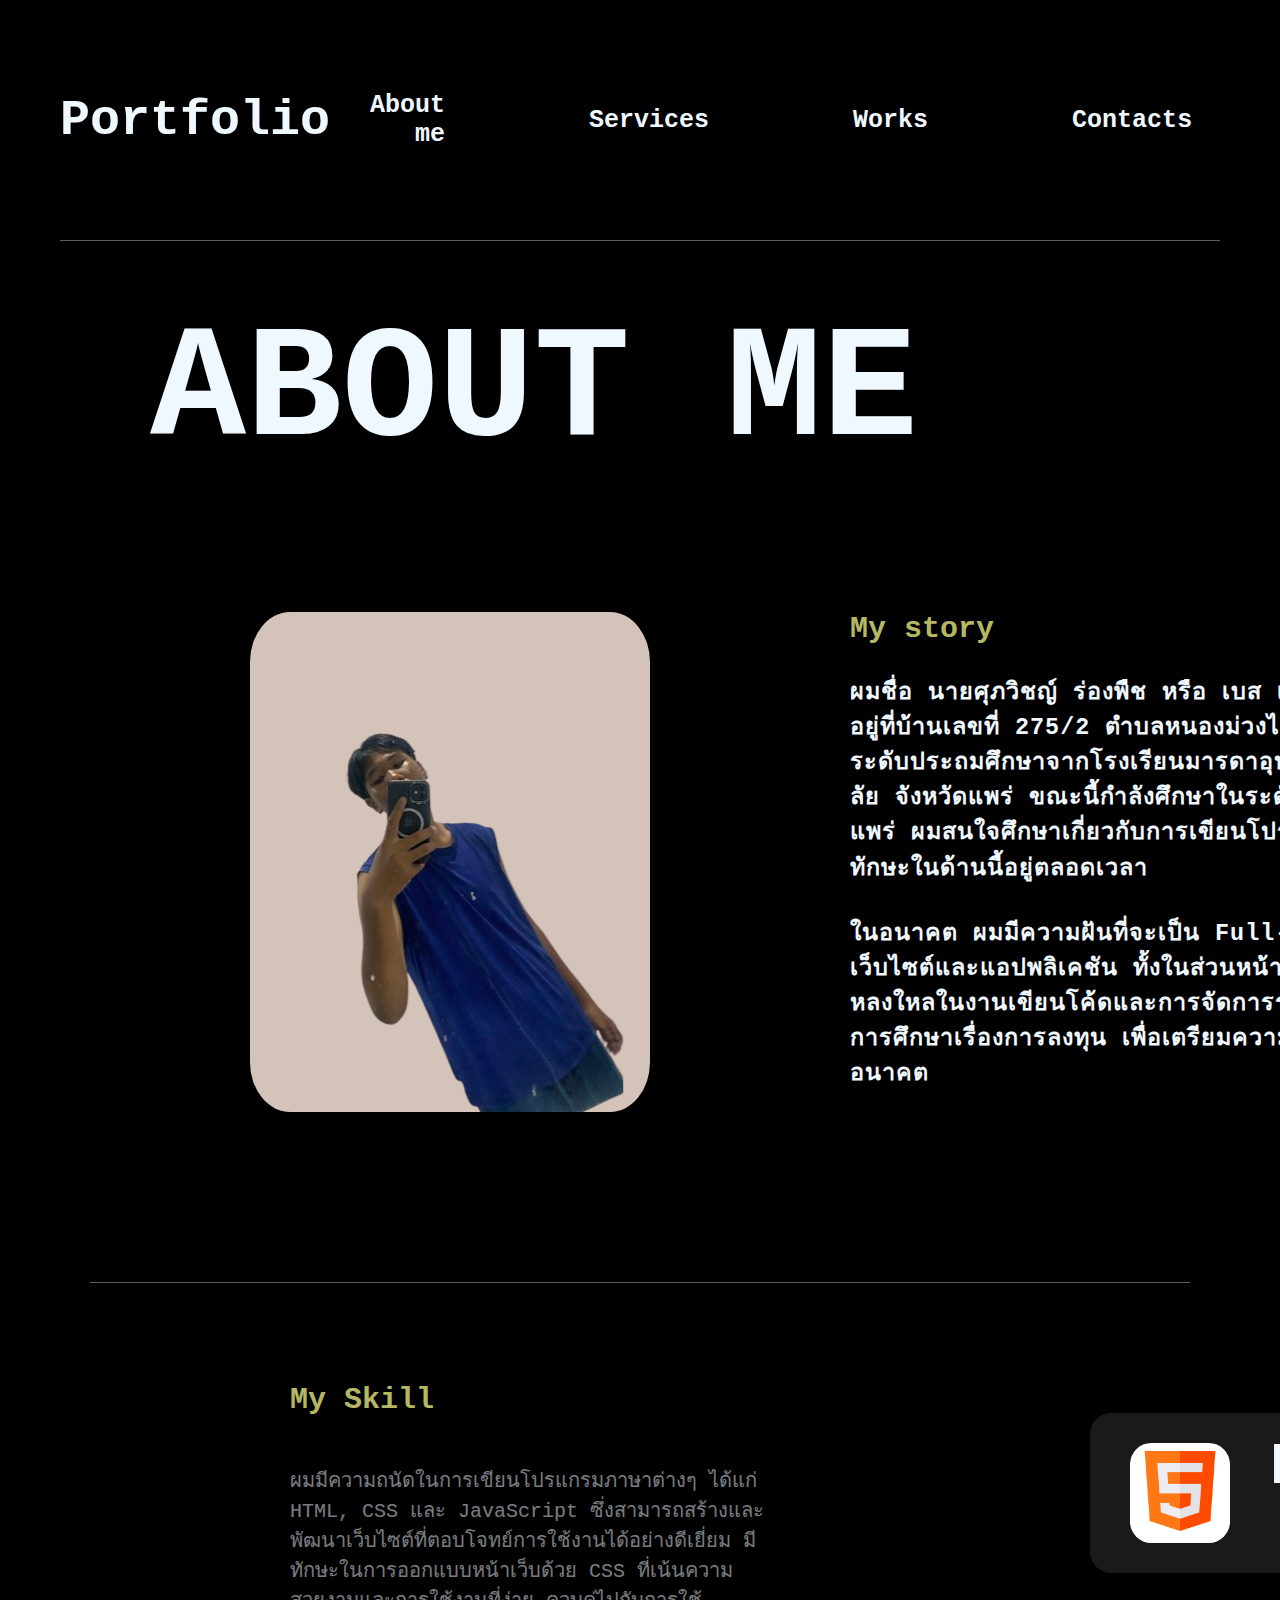
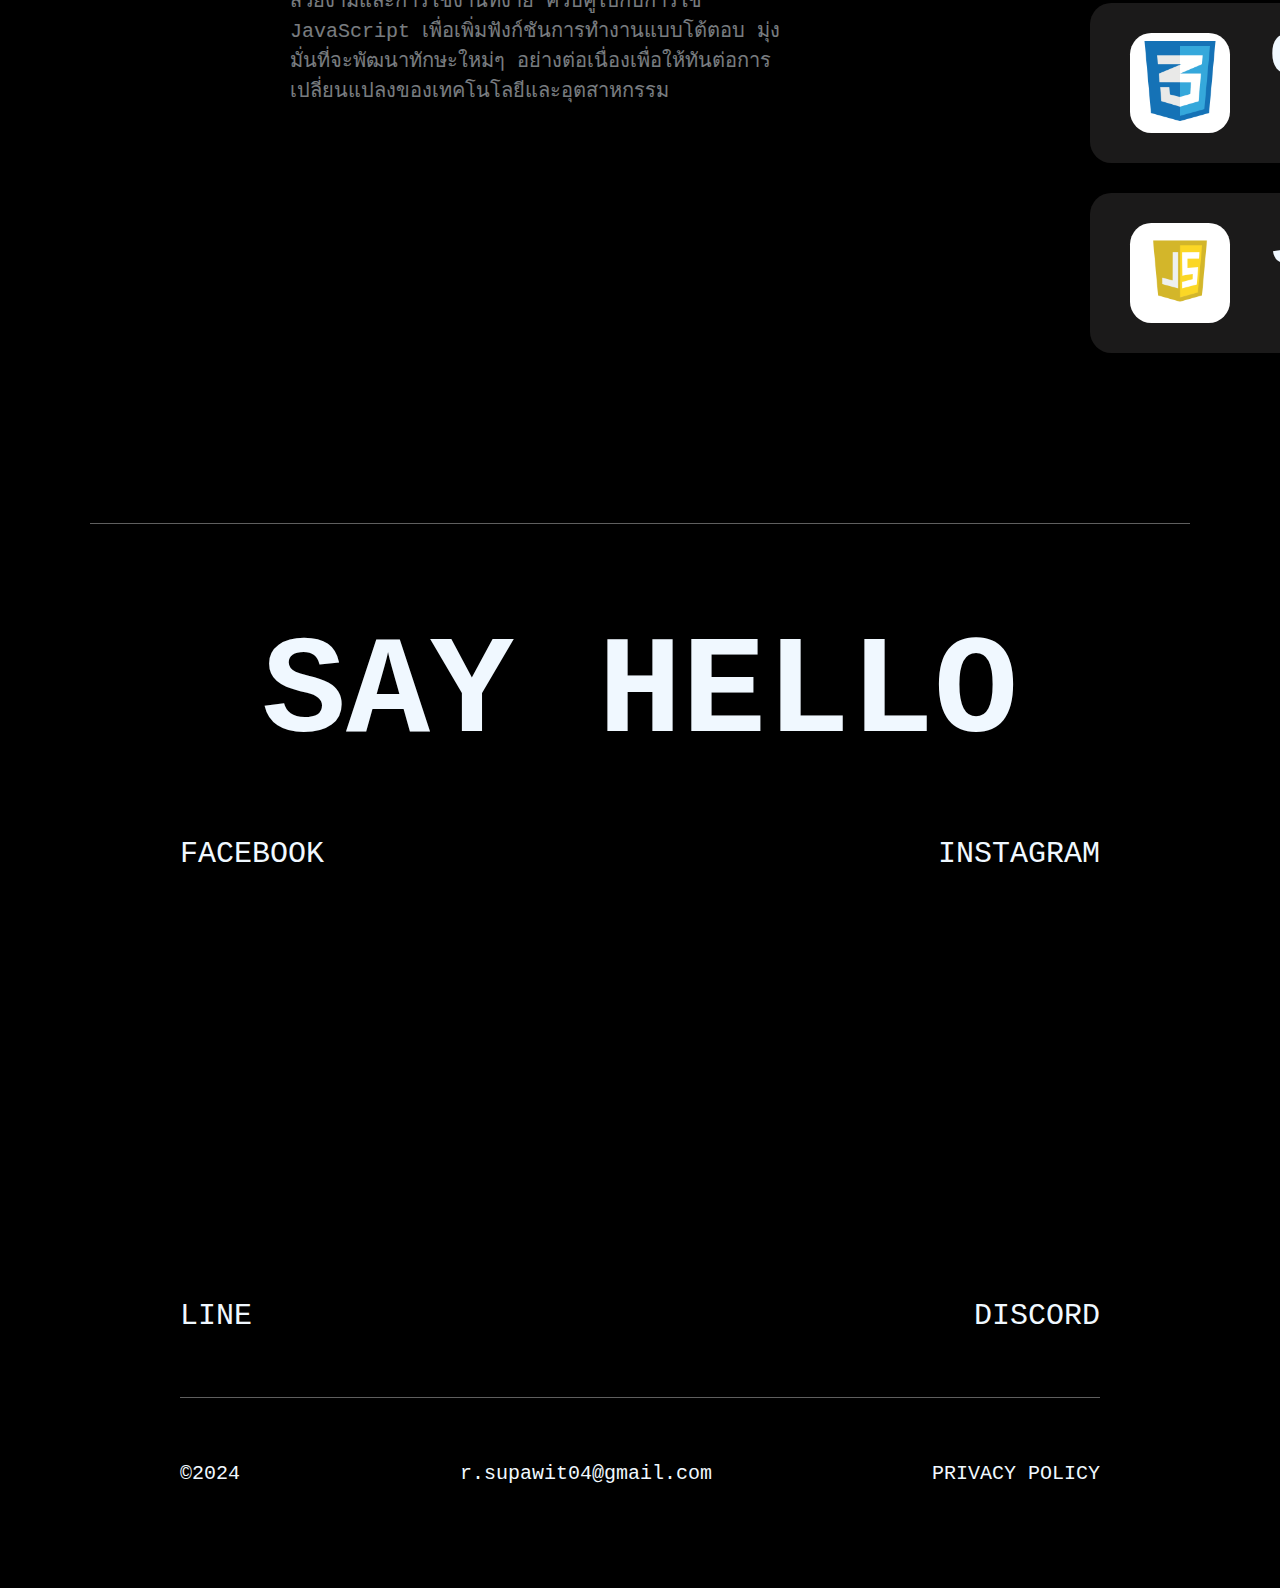
<file: index.html>
<!DOCTYPE html>
<html lang="en">
  <head>
    <meta charset="UTF-8" />
    <meta name="viewport" content="width=device-width, initial-scale=1.0" />
    <title>Portfolio Website</title>
    <link rel="stylesheet" href="style.css" />
    <link rel="icon" href="img/portfolio.png" />
    <link rel="stylesheet" href="footer.css" />
    <link rel="stylesheet" href="header.css">
  </head>

  <body>
    <header>
      <div class="container">
        <div class="link-space">
          <div class="container-icon">Portfolio</div>
          <nav>
            <a href="index.html">About me</a>
            <a href="service.html#service">Services</a>
            <a href="work.html">Works</a>
            <a href="#Contacts">Contacts</a>
          </nav>
        </div>
        <div class="line"></div>
      </div>
    </header>
    <main class="index-p">
      <div class="box-title">
        <h1>ABOUT ME</h1>
      </div>
      <div class="box-content">
        <div class="box-img">
          <img src="img/me.png" />
        </div>

        <div class="title">
          <div class="topic">
            <p>My story</p>
          </div>
          <div class="Paragraph-1">
            <h3>
              ผมชื่อ นายศุภวิชญ์ ร่องพืช หรือ เบส เกิดเมื่อวันที่ 4 ตุลาคม พ.ศ.
              2550 ปัจจุบันอาศัยอยู่ที่บ้านเลขที่ 275/2 ตำบลหนองม่วงไข่
              อำเภอหนองม่วงไข่ จังหวัดแพร่
              ผมจบการศึกษาระดับประถมศึกษาจากโรงเรียนมารดาอุปถัมภ์
              และจบมัธยมศึกษาตอนต้นจากโรง เรียนพิริยาลัย จังหวัดแพร่
              ขณะนี้กำลังศึกษาในระดับประกาศนียบัตรวิชาชีพชั้นปีที่ 2
              ที่วิทยาลัยเทคนิคแพร่
              ผมสนใจศึกษาเกี่ยวกับการเขียนโปรแกรมและการลงทุนอย่างมาก
              โดยมุ่งเน้นพัฒนาทักษะในด้านนี้อยู่ตลอดเวลา
            </h3>
          </div>
          <div class="Paragraph-2">
            <h3>
              ในอนาคต ผมมีความฝันที่จะเป็น Full-Stack Developer
              ผู้เชี่ยวชาญในการพัฒนาเว็บไซต์และแอปพลิเคชัน ทั้งในส่วนหน้าบ้าน
              และหลังบ้าน
              แรงบันดาลใจมาจากความหลงใหลในงานเขียนโค้ดและการจัดการระบบ
              นอกจากการเรียนแล้ว ผมยังให้ความสำคัญกับ การศึกษาเรื่องการลงทุน
              เพื่อเตรียมความพร้อมสำหรับการสร้างความมั่นคงทางการเงินในอนาคต
            </h3>
          </div>
        </div>
      </div>
    </main >
    <main class="index-p">
      <div class="line"></div>
      <div class="box-content">
        <div class="topic">
          <p>My Skill</p>
          <div class="Paragraph-3">
            <p>
              ผมมีความถนัดในการเขียนโปรแกรมภาษาต่างๆ ได้แก่ HTML, CSS และ
              JavaScript
              ซึ่งสามารถสร้างและพัฒนาเว็บไซต์ที่ตอบโจทย์การใช้งานได้อย่างดีเยี่ยม
              มีทักษะในการออกแบบหน้าเว็บด้วย CSS
              ที่เน้นความสวยงามและการใช้งานที่ง่าย ควบคู่ไปกับการใช้ JavaScript
              เพื่อเพิ่มฟังก์ชันการทำงานแบบโต้ตอบ มุ่งมั่นที่จะพัฒนาทักษะใหม่ๆ
              อย่างต่อเนื่องเพื่อให้ทันต่อการเปลี่ยนแปลงของเทคโนโลยีและอุตสาหกรรม
            </p>
          </div>
        </div>
        <div class="skill-box">
          <div class="skill">
            <div class="crad">
              <div class="pic"><img src="img/html.png" /></div>
            </div>
            <div class="skill-title">
              <p>HTML</p>
              <p class="topic-skill">HyperText Markup Language</p>
            </div>
          </div>

          <div class="skill">
            <div class="crad">
              <div class="pic"><img src="img/css.png" /></div>
            </div>
            <div class="skill-title">
              <p>CSS</p>
              <p class="topic-skill">Cascading Style Sheets</p>
            </div>
          </div>
          <div class="skill">
            <div class="crad">
              <div class="pic"><img src="img/JS.png" /></div>
            </div>
            <div class="skill-title">
              <p>JS</p>
              <p class="topic-skill">JavaScript</p>
            </div>
          </div>
        </div>
      </div>
    </main>
    <footer id="Contacts">
      <div class="line"></div>
      <div class="box-footer">
        <div class="title-footer">
          <h1>SAY HELLO</h1>
        </div>
        <div class="box-contact">
          <a href="https://www.facebook.com/profile.php?id=100026222171602"
            >FACEBOOK</a
          >
          <a href="https://www.instagram.com/b4sxt._/">INSTAGRAM</a>
        </div>
        <div class="space"></div>
        <div class="box-contact">
          <a href="https://line.me/ti/p/OcMwfRhLpI">LINE</a>
          <a href="https://discord.gg/9vVRzQGz">DISCORD</a>
        </div>
        <div class="line-footer"></div>
        <div class="copy-right">
          <div class="copy">&copy;2024</div>
          <div class="copy">r.supawit04@gmail.com</div>
          <div class="copy">PRIVACY POLICY</div>
        </div>
      </div>
    </footer>
  </body>
</html>
</file>
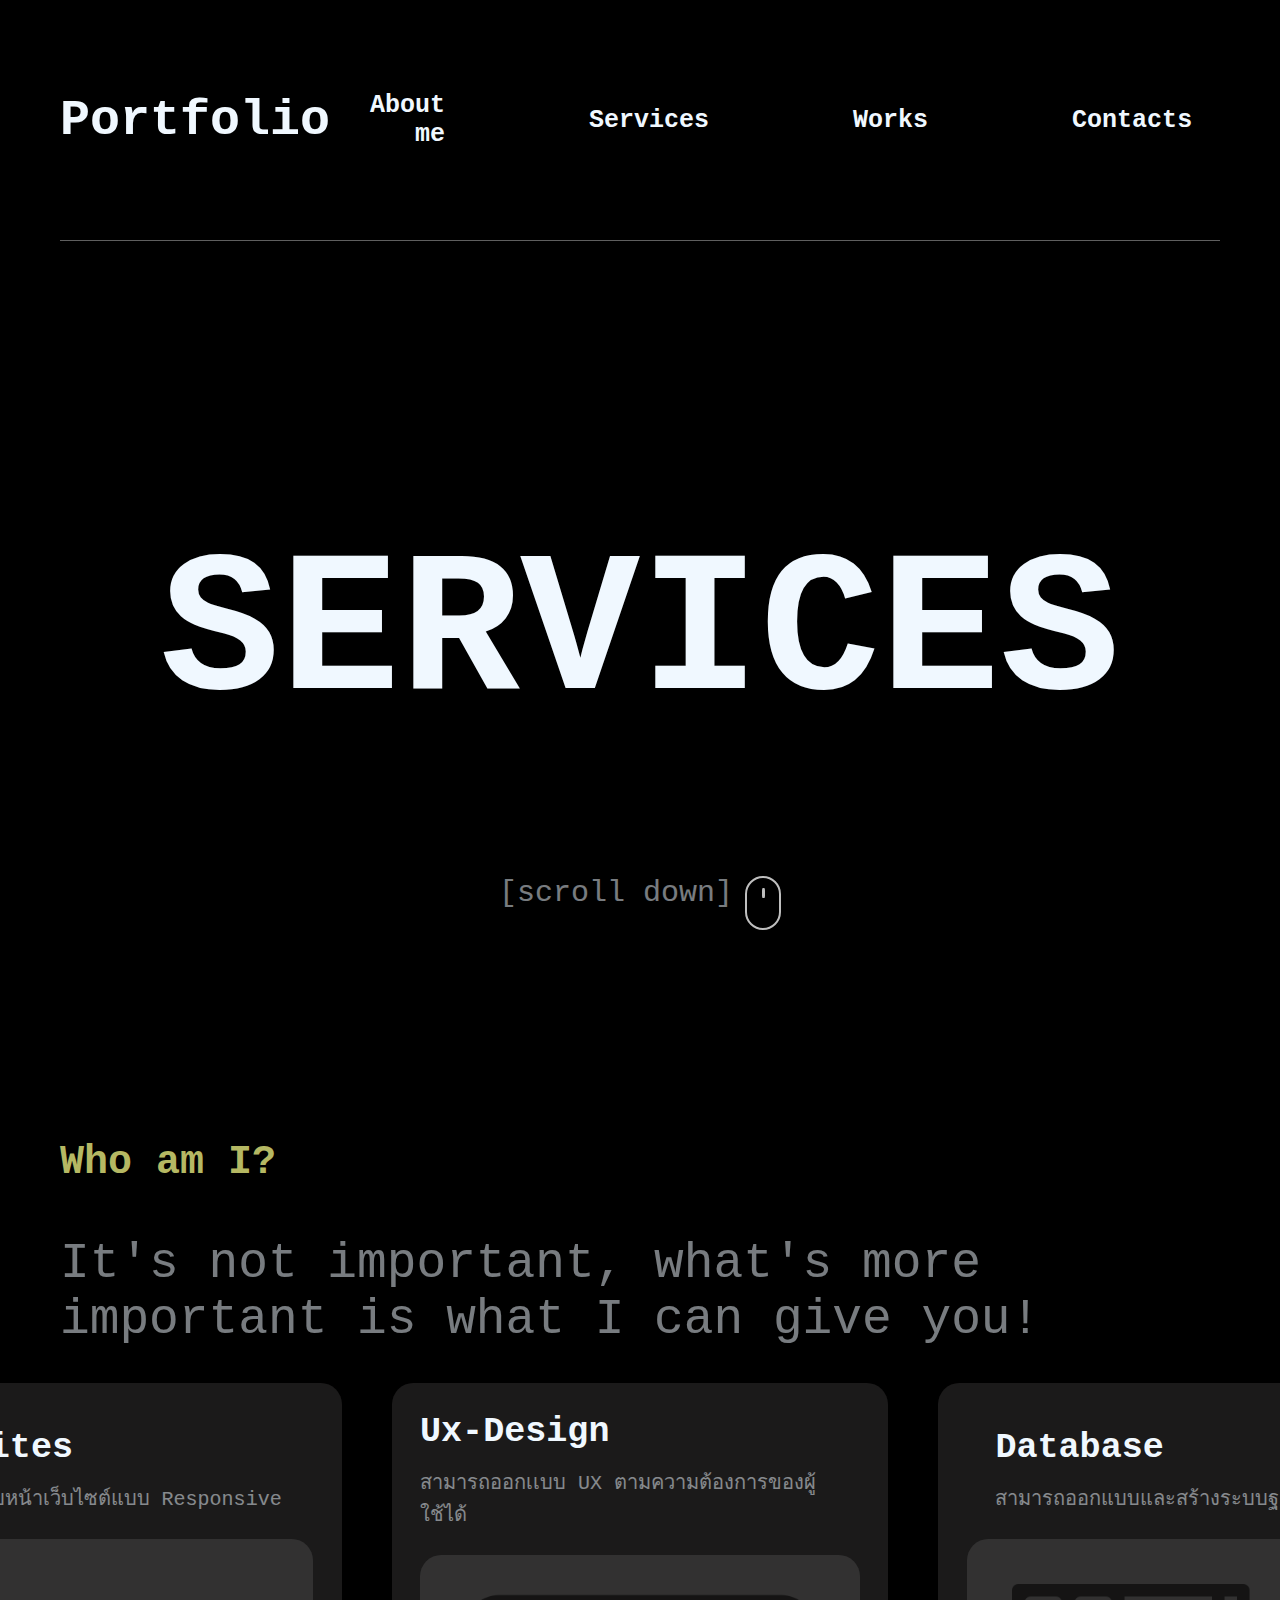
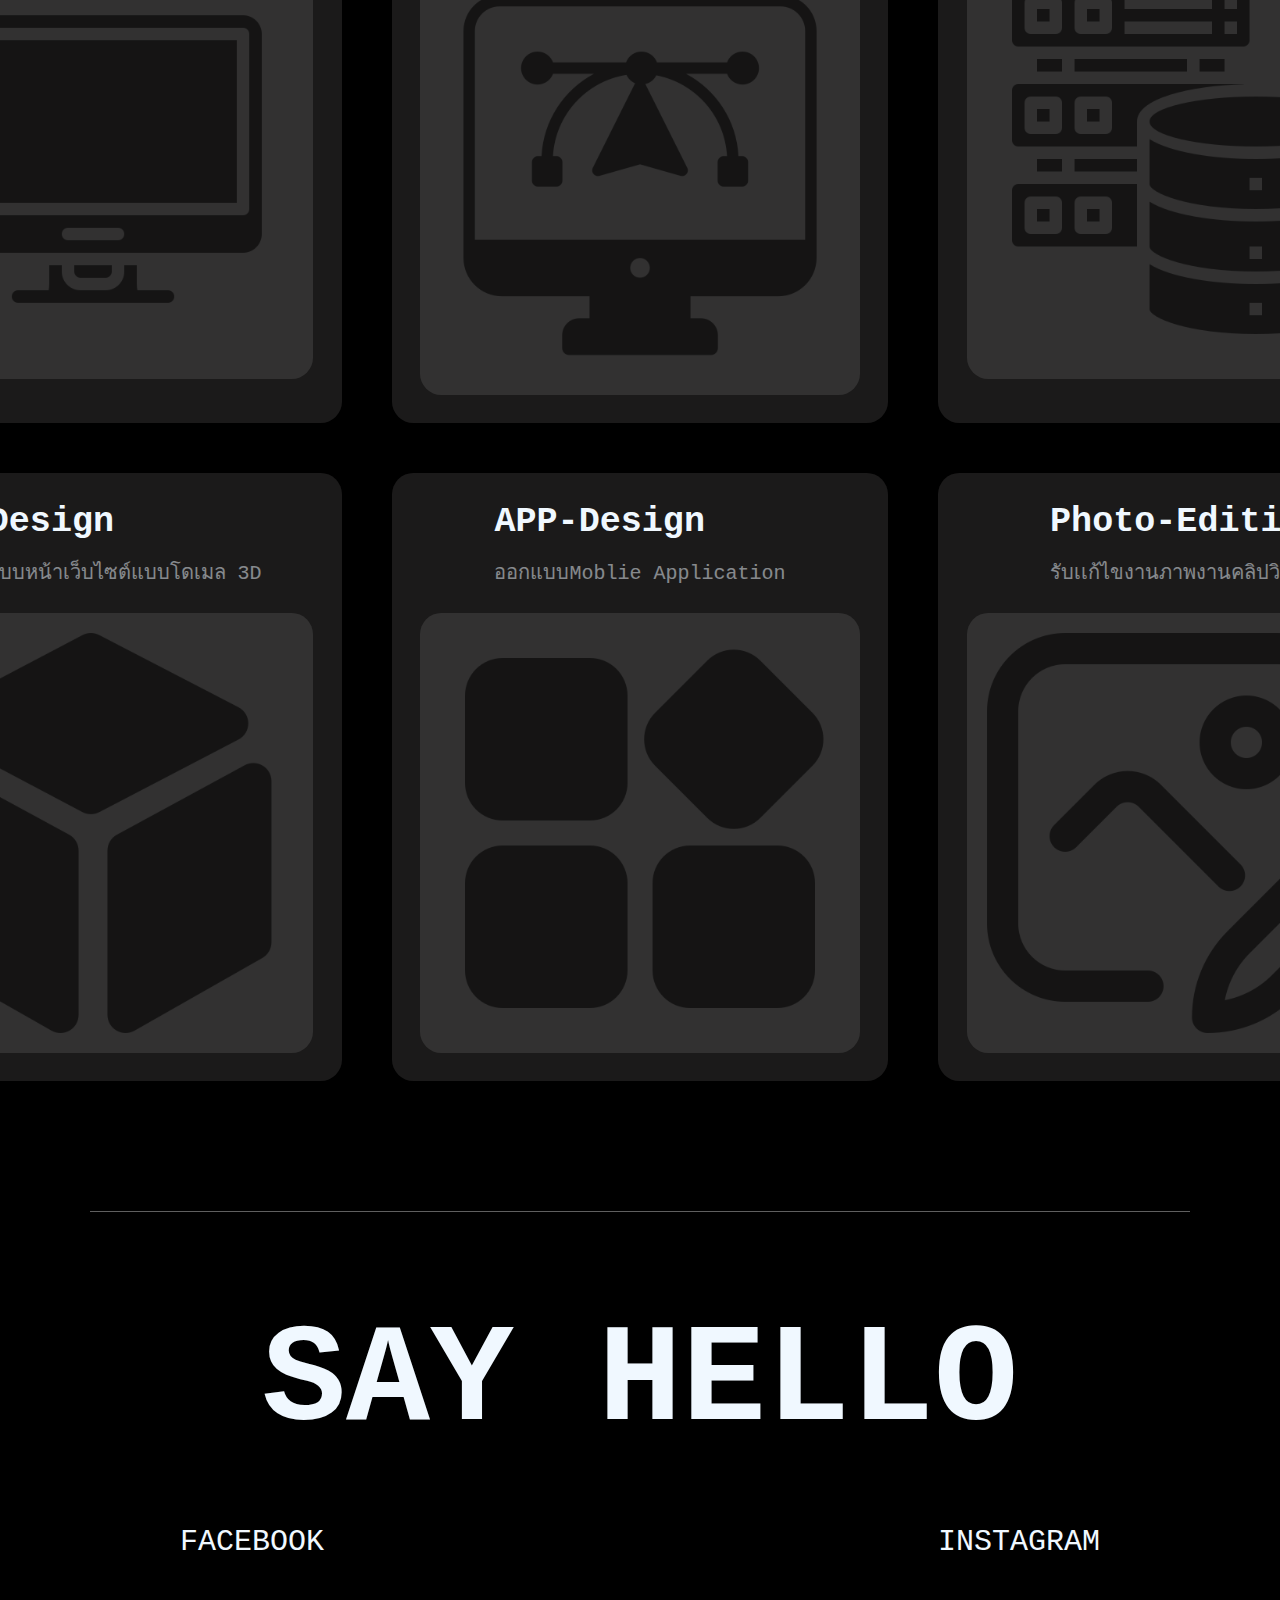
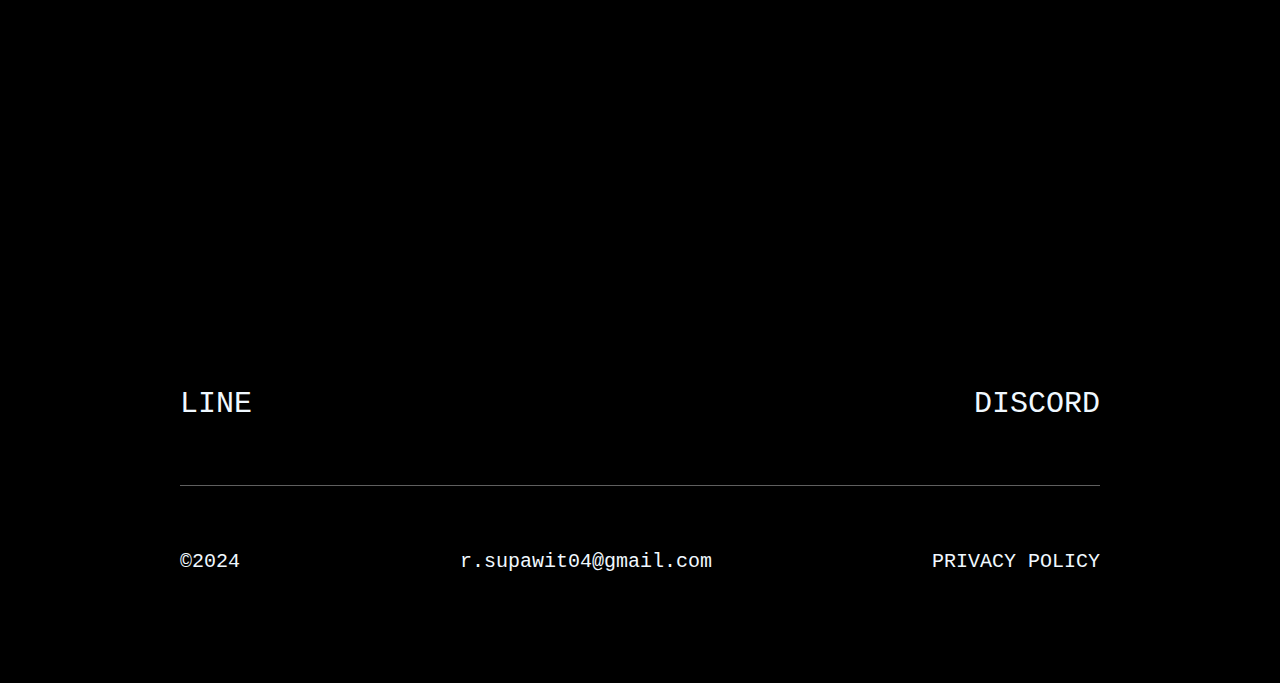
<file: service.html>
<!DOCTYPE html>
<html lang="en">
  <head>
    <meta charset="UTF-8" />
    <meta name="viewport" content="width=device-width, initial-scale=1.0" />
    <title>Services</title>
    <link rel="stylesheet" href="style.css" />
    <link rel="stylesheet" href="footer.css" />
    <link rel="icon" href="img/portfolio.png" />
    <link rel="stylesheet" href="header.css">
  </head>
  <body>
    <header>
      <div class="container">
        <div class="link-space">
          <div class="container-icon">Portfolio</div>
          <nav>
            <a href="index.html">About me</a>
            <a href="service.html#service">Services</a>
            <a href="work.html">Works</a>
            <a href="#Contacts">Contacts</a>
          </nav>
        </div>
        <div class="line"></div>
      </div>
    </header>

    <div class="work-container">
      <div class="title-portfolio">
        <div class="portfolio">
          <h1>SERVICES</h1>
        </div>

        <div class="box-scroll">
          <div class="t-scroll">[scroll down]</div>

          <div class="mouse-scroll">
            <div class="mousey">
              <div class="scroller"></div>
            </div>
          </div>
        </div>
      </div>
    </div>
    <main class="Services-container" id="service">
      <div class="card-service-title">
        <h1>Who am I?</h1>
        <div class="desc">
          It's not important, what's more important is what I can give you!
        </div>
      </div>
      <div class="service-detail-box">
        <div class="service-detail-card">
          <div class="ser-title">
            <h3>Websites</h3>
            <div class="ser-desc">รับออกเเบบหน้าเว็บไซต์แบบ Responsive</div>
          </div>
          <div class="ser-icon">
            <img src="img/desktop service icon.png" />
          </div>
        </div>

        <div class="service-detail-card">
          <div class="ser-title">
            <h3><Ux-Desings>Ux-Design</h3>
            <div class="ser-desc">สามารถออกเเบบ UX ตามความต้องการของผู้ใช้ได้</div>
          </div>
          <div class="ser-icon">
            <img src="img/ux-design.png" />
          </div>
        </div>

        <div class="service-detail-card">
          <div class="ser-title">
            <h3>Database</h3>
            <div class="ser-desc">สามารถออกแบบและสร้างระบบฐานข้อมูลได้ </div>
          </div>
          <div class="ser-icon">
            <img src="img/database-storage.png" />
          </div>
        </div>

        <div class="service-detail-card">
          <div class="ser-title">
            <h3>3D-Design</h3>
            <div class="ser-desc">รับออกเเบบหน้าเว็บไซต์แบบโดเมล 3D</div>
          </div>
          <div class="ser-icon">
            <img src="img/3d.png" />
          </div>
        </div>

        <div class="service-detail-card">
          <div class="ser-title">
            <h3>APP-Design</h3>
            <div class="ser-desc">ออกแบบMoblie Application </div>
          </div>
          <div class="ser-icon">
            <img src="img/app.png" />
          </div>
        </div>

        <div class="service-detail-card">
          <div class="ser-title">
            <h3>Photo-Editing</h3>
            <div class="ser-desc">รับเเก้ไขงานภาพงานคลิปวิดีโอ</div>
          </div>
          <div class="ser-icon">
            <img src="img/edit-image.png" />
          </div>
        </div>
      </div>
    </main>

    <footer id="Contacts">
      <div class="line"></div>
      <div class="box-footer">
        <div class="title-footer">
          <h1>SAY HELLO</h1>
        </div>
        <div class="box-contact">
          <a href="https://www.facebook.com/profile.php?id=100026222171602"
            >FACEBOOK</a
          >
          <a href="https://www.instagram.com/b4sxt._/">INSTAGRAM</a>
        </div>
        <div class="space"></div>
        <div class="box-contact">
          <a href="https://line.me/ti/p/OcMwfRhLpI">LINE</a>
          <a href="https://discord.gg/9vVRzQGz">DISCORD</a>
        </div>
        <div class="line-footer"></div>
        <div class="copy-right">
          <div class="copy">&copy;2024</div>
          <div class="copy">r.supawit04@gmail.com</div>
          <div class="copy">PRIVACY POLICY</div>
        </div>
      </div>
    </footer>
  </body>
</html>
</file>
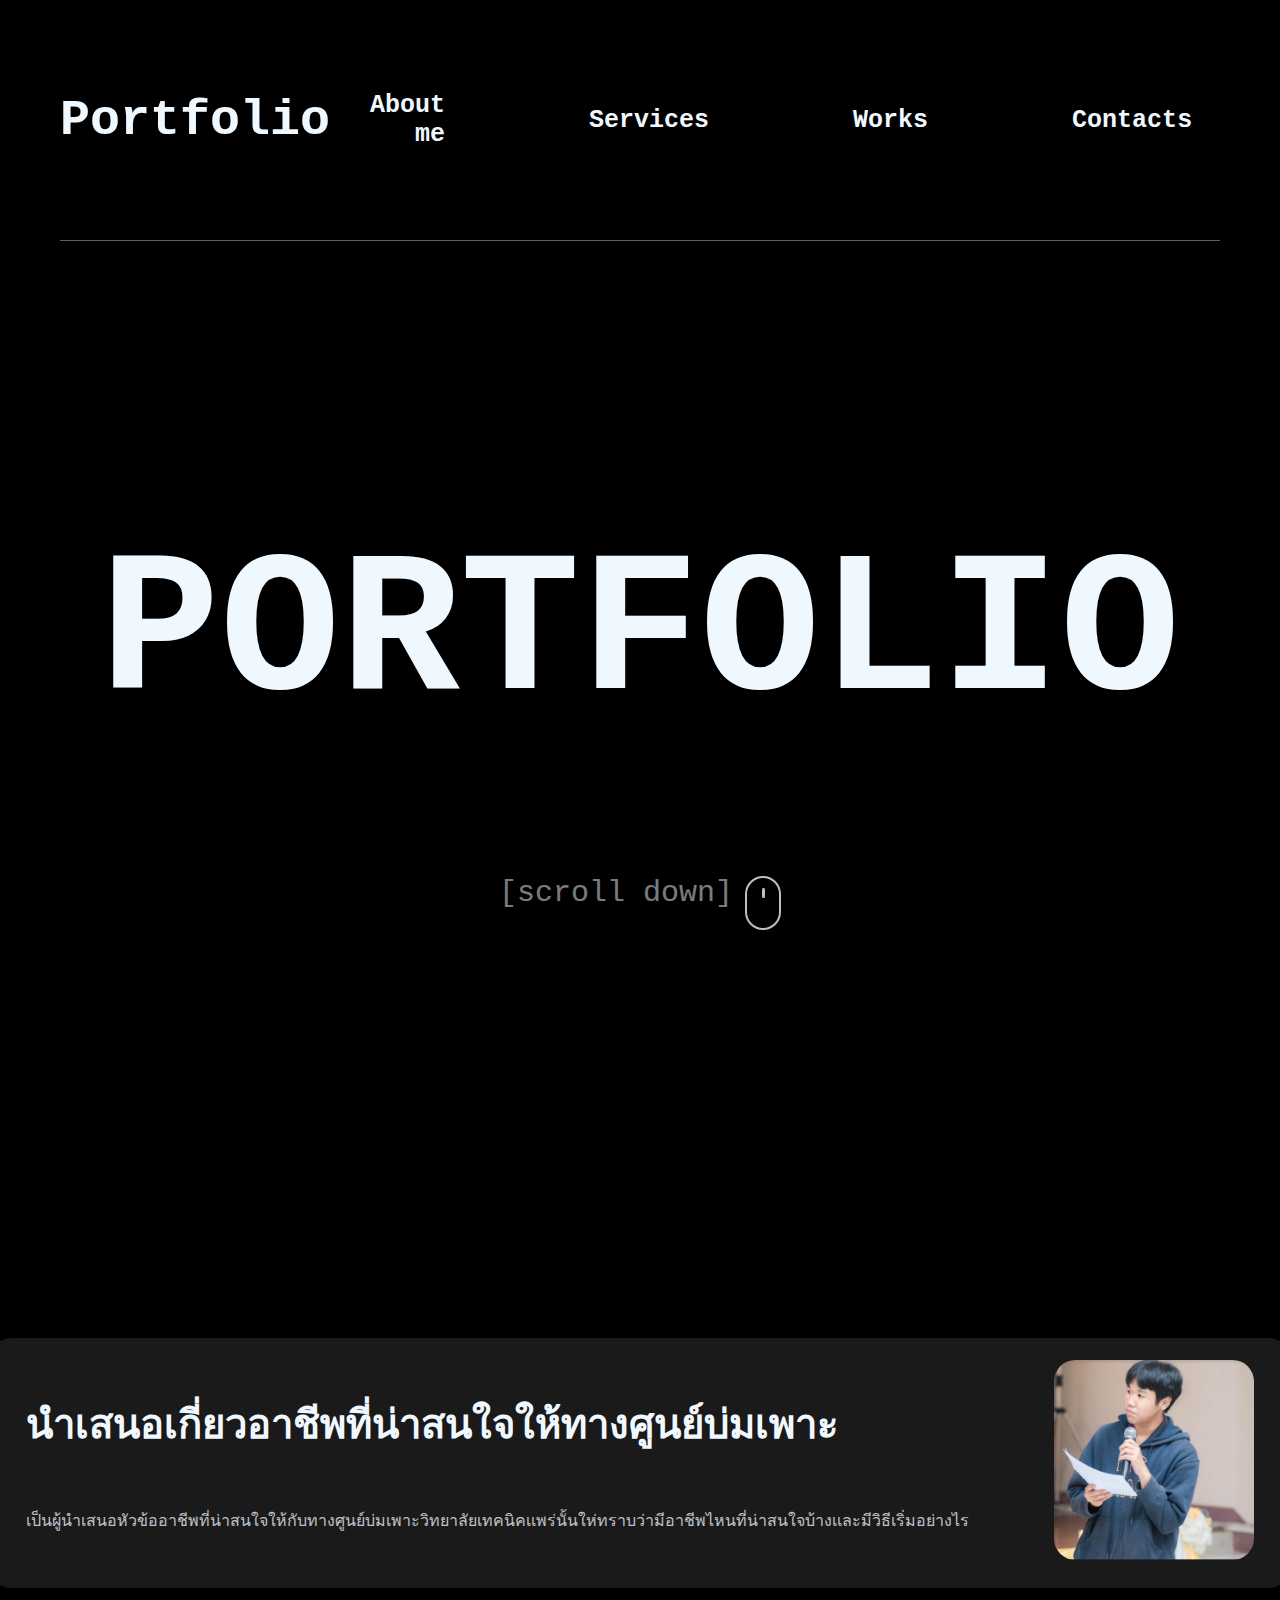
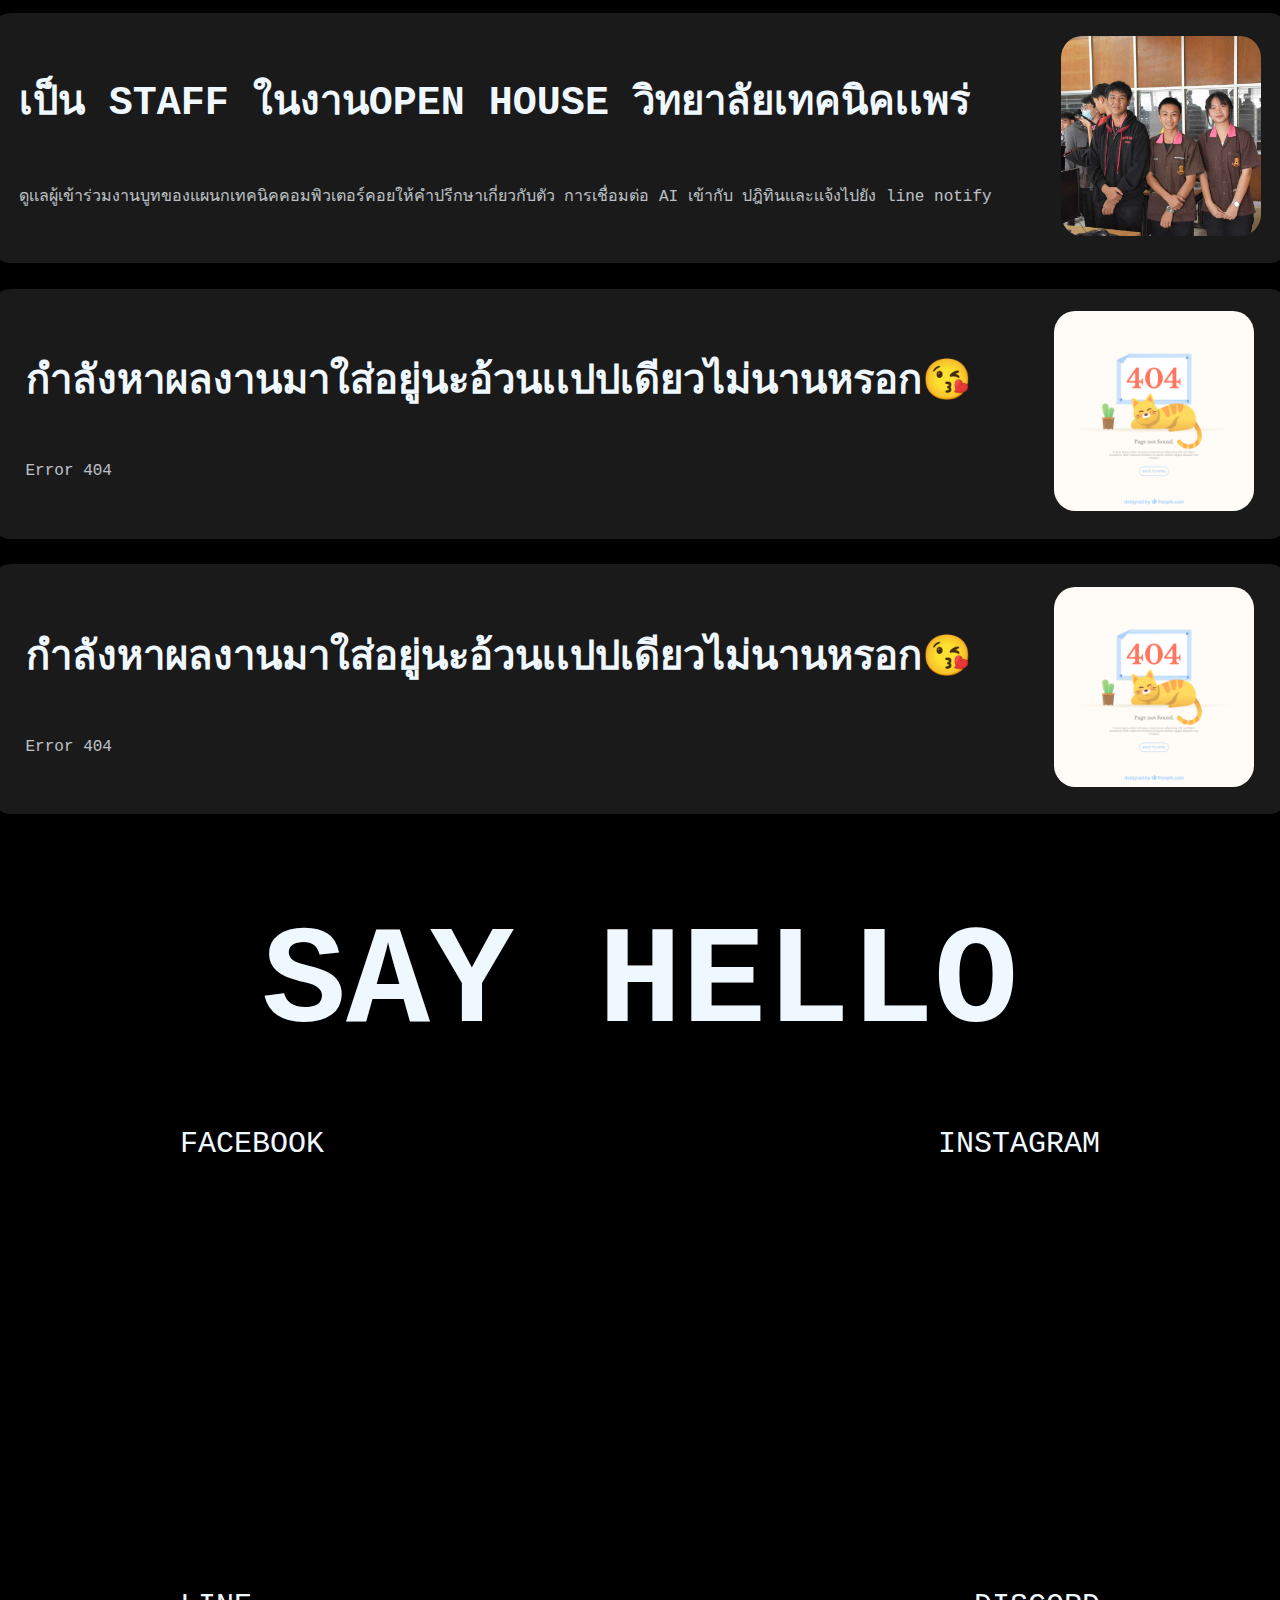
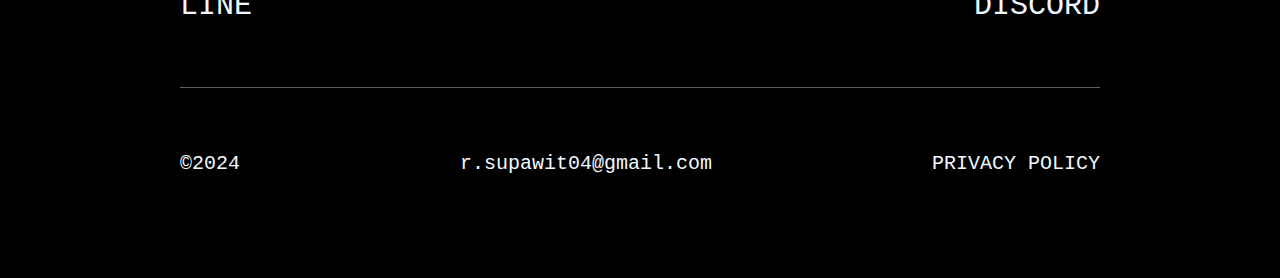
<file: work.html>
<!DOCTYPE html>
<html lang="en">
  <head>
    <meta charset="UTF-8" />
    <meta name="viewport" content="width=device-width, initial-scale=1.0" />
    <title>Works</title>
    <link rel="stylesheet" href="style.css" />
    <link rel="icon" href="img/portfolio.png" />
    <link rel="stylesheet" href="footer.css" />
    <link rel="stylesheet" href="header.css">
  </head>
  <body>
    <header>
      <div class="container">
        <div class="link-space">
          <div class="container-icon">Portfolio</div>
          <nav>
            <a href="index.html">About me</a>
            <a href="service.html#service">Services</a>
            <a href="work.html">Works</a>
            <a href="#Contacts">Contacts</a>
          </nav>
        </div>
        <div class="line"></div>
      </div>
    </header>
    <div class="work-container">

      <div class="title-portfolio">
        <div class="portfolio">
          <h1>PORTFOLIO</h1>
        </div>

        <div class="box-scroll">
          <div class="t-scroll">[scroll down]</div>

          <div class="mouse-scroll">
            <div class="mousey">
              <div class="scroller"></div>
            </div>
          </div>
          
      </div>
   
        
      </div>

        <div class="box-work">
          <div class="work-card">
            <div class="title-card">
              <div class="title-work"><h1>นำเสนอเกี่ยวอาชีพที่น่าสนใจให้ทางศูนย์บ่มเพาะ</h1></div>
              <div class="desc-work"><p>เป็นผู้นำเสนอหัวข้ออาชีพที่น่าสนใจให้กับทางศูนย์บ่มเพาะวิทยาลัยเทคนิคเเพร่นั้นให่ทราบว่ามีอาชีพไหนที่น่าสนใจบ้างเเละมีวิธีเริ่มอย่างไร</p></div>
            </div>
            <div class="pic-work">
              <img src="img/work1.PNG" ></div>
          </div>

          <div class="work-card">
            <div class="title-card">
              <div class="title-work"><h1>เป็น STAFF ในงานOPEN HOUSE วิทยาลัยเทคนิคเเพร่</h1></div>
              <div class="desc-work"><p>ดูเเลผู้เข้าร่วมงานบูทของแผนกเทคนิคคอมพิวเตอร์คอยให้คำปรีกษาเกี่ยวกับตัว การเชื่อมต่อ AI เข้ากับ ปฎิทินเเละเเจ้งไปยัง line notify</p></div>
            </div>
            <div class="pic-work">
              <img src="img/work_2.jpg" ></div>
          </div>

          <div class="work-card">
            <div class="title-card">
              <div class="title-work"><h1>กำลังหาผลงานมาใส่อยู่นะอ้วนเเปปเดียวไม่นานหรอก😘</h1></div>
              <div class="desc-work"><p>Error 404</p></div>
            </div>
            <div class="pic-work">
              <img src="img/404 error img.jpg" ></div>
          </div>

          <div class="work-card">
            <div class="title-card">
              <div class="title-work"><h1>กำลังหาผลงานมาใส่อยู่นะอ้วนเเปปเดียวไม่นานหรอก😘</h1></div>
              <div class="desc-work"><p>Error 404</p></div>
            </div>
            <div class="pic-work">
              <img src="img/404 error img.jpg" ></div>
          </div>
        </div>

     
    </div>

    
    <footer id="Contacts">
      <div class="box-footer">
        <div class="title-footer">
          <h1>SAY HELLO</h1>
        </div>
        <div class="box-contact">
          <a href="https://www.facebook.com/profile.php?id=100026222171602"
            >FACEBOOK</a
          >
          <a href="https://www.instagram.com/b4sxt._/">INSTAGRAM</a>
        </div>
        <div class="space"></div>
        <div class="box-contact">
          <a href="https://line.me/ti/p/OcMwfRhLpI">LINE</a>
          <a href="https://discord.gg/9vVRzQGz">DISCORD</a>
        </div>
        <div class="line-footer"></div>
        <div class="copy-right">
          <div class="copy">&copy;2024</div>
          <div class="copy">r.supawit04@gmail.com</div>
          <div class="copy">PRIVACY POLICY</div>
        </div>
      </div>
    </footer>
  </body>
</html>
</file>
<file: style.css>
* {
  margin: 0;
  padding: 0;
}

@import url("https://fonts.googleapis.com/css2?family=Inconsolata:wght@200..900&display=swap");

body {
  font-family: "Inconsolata", monospace;
  background-color: black;
}

.line {
  margin-top: 70px;
  background-color: #5f5f5f;
  justify-content: flex-start;
  width: 100%;
  height: 1px;
  display: flex;
}

.index-p {
  color: aliceblue;
  padding: 0 90px;

  .box-title {
    margin: 30px 60px;
    font-size: 80px;
  }

  .box-content {
    display: inline-flex;
    margin-left: 100px;
    max-width: 2000px;

    .box-img {
      width: 400px;
      height: 500px;
      position: relative;
      margin: 0 60px;
      background-color: #d3c3b9;
      border-radius: 10%;

      img {
        width: 350;
        left: 50%;
        bottom: 0;
        transform: translate(-60%, 0);
        position: absolute;
      }
    }

    .title {
      margin-left: 40px;
      width: 1100px;

      .Paragraph-1,
      .Paragraph-2 {
        padding-left: 100px;
        margin-top: 30px;
        font-size: 20px;
        letter-spacing: 1px;
        line-height: 1.5;
      }
    }
  }
}

.topic {
  padding-left: 100px;
  color: #b5b863;
  font-weight: bold;
  font-size: 30px;
}

.box-content {
  margin: 100px 0;

  .Paragraph-3 {
    width: 500px;
    margin-top: 50px;
    font-size: 20px;
    font-weight: normal;
    line-height: 1.5;
    color: aliceblue;
    opacity: 50%;
  }

  .skill-box {
    display: flex;
    margin-left: 300px;
    flex-direction: column;

    .skill {
      display: flex;
      width: 700px;
      background-color: #1b1a1a;
      border-radius: 1.66667vw;
      flex-direction: row;
      margin-top: 30px;

      .crad {
        display: flex;
        width: 100px;
        height: 100px;
        margin: 30px 0;
        margin-left: 40px;
        background-color: rgb(255, 255, 255);
        border-radius: 1.66667vw;
        justify-content: center;
        align-items: center;

        img {
          width: 80px;
        }
      }

      .skill-title {
        display: flex;
        margin-top: 20px;
        margin-left: 40px;
        font-size: 60px;
        font-weight: bold;
        flex-direction: column;

        .topic-skill {
          margin-left: 50px;
          font-size: 30px;
          opacity: 50%;
        }
      }
    }
  }
}
/* ---------------work css--------- */

.work-container {
  display: flex;
  justify-content: center;
  align-items: center;
  flex-direction: column;
  grid-row-gap: 2.93vw;
  .portfolio {
    color: aliceblue;
    font-size: 100px;
  }
  .title-portfolio {
    margin-top: 250px;
    display: flex;
    flex-direction: column;
    justify-content: center;
    align-items: center;
    grid-row-gap: 10vw;
  }
  .box-scroll {
    display: flex;
    flex-direction: row;
    grid-column-gap: 0.93vw;
    .t-scroll {
      color: aliceblue;
      font-size: 30px;
      opacity: 50%;
    }
    .mouse-scroll {
      .mousey {
        width: 2px;
        padding: 10px 15px;
        height: 30px;
        border: 2px solid #fff;
        border-radius: 25px;
        opacity: 0.75;
        box-sizing: content-box;
        .scroller {
          width: 3px;
          height: 10px;
          border-radius: 25%;
          background-color: #fff;
          animation: scroll 2.2s cubic-bezier(0.15, 0.41, 0.69, 0.94) infinite;
        }
      }
    }
  }

  .box-work {
    margin-top: 370px;
    display: flex;
    flex-direction: column;
    grid-row-gap: 2vw;
  }
  .work-card {
    width: 1300px;
    height: 250px;
    display: flex;
    background-color: #1b1a1a;
    border-radius: 1.66667vw;
    flex-direction: row;
    align-items: center;
    justify-content: space-around;
    color: aliceblue;
    grid-column-gap: 0.93vw;
    animation: appear linear;
    animation-timeline: view();
    animation-range: entry 0% cover 40%;
    .title-card {
      display: flex;
      flex-direction: column;
      grid-row-gap: 4vw;
      .title-work {
        font-size: 20px;
      }
      .desc-work {
        opacity: 0.75;
      }
    }
    .pic-work img {
      width: 200px;
      height: 200px;
      border-radius: 1.66667vw;
      object-fit: cover;
    }
  }
}

/* ---------------services css--------- */
.Services-container {
  padding: 60px;
  margin-top: 150px;
  display: flex;
  flex-direction: column;
  justify-content: center;
  align-items: center;
  grid-row-gap: 2.75vw;
  .card-service-title {
    font-size: 20px;
    color: #b5b863;
    display: flex;
    flex-direction: column;
    grid-row-gap: 4vw;
    .desc {
      color: aliceblue;
      font-size: 49.5px;
      opacity: 50%;
    }
  }
  .service-detail-box {
    display: grid;
    grid-template-columns: 1fr 1fr 1fr;
    justify-items: center;
    gap: 50px;
    .service-detail-card {
      display: flex;
      flex-direction: column;
      padding: 2.22222vw;
      background-color: #1b1a1a;
      grid-row-gap: 1.94444vw;
      border-radius: 1.66667vw;
      justify-content: center;
      align-items: center;

      .ser-icon img {
        padding: 20px;
        width: 400px;
        height: 400px;
        opacity: 20%;
        border-radius: 1.66667vw;
        background-color: #8d8d8d;
        display: flex;
        justify-content: center;
        align-items: center;
      }

      .ser-title {
        display: flex;
        flex-direction: column;
        grid-row-gap: 1.11111vw;
        font-size: 30px;
        color: aliceblue;

        .ser-desc {
          font-size: 20px;
          opacity: 50%;
        }
      }
    }
  }
}

/* mouse animatetion */
@keyframes scroll {
  0% {
    opacity: 0;
  }
  10% {
    transform: translateY(0);
    opacity: 1;
  }

  100% {
    transform: translateY(15px);
    opacity: 0;
  }
}
/* ------------------------------------ */

/* box-work animatetion */
@keyframes appear {
  from {
    opacity: 0;
    transform: translateX(-100px);
  }
  to {
    opacity: 1;
    transform: translateX(0px);
  }
}
</file>
<file: footer.css>
footer {
  padding: 0 90px;
  height: 400px;
  color: aliceblue;
  .box-footer {
    padding: 90px;
    display: flex;
    flex-direction: column;
    justify-content: space-between;
    align-items: center;
    grid-row-gap: 5vw;
    .space {
      height: 300px;
    }
    .title-footer {
      display: flex;
      justify-content: center;
      font-size: 70px;
    }
    .box-contact {
      width: 100%;
      display: flex;
      flex-direction: row;
      justify-content: space-between;
      a {
        color: aliceblue;
        font-size: 30px;
        text-decoration: none;
      }
      a:hover{
        color:#d3c3b9 ;
      }
    }
  }
  .line-footer {
    background-color: #5f5f5f;
    justify-content: flex-start;
    width: 100%;
    height: 1px;
    display: flex;
  }
  .copy-right {
    width: 100%;
    display: flex;
    flex-direction: row;
    justify-content: space-between;
    .copy {
      font-size: 20px;
    }
  }
 
}
</file>
<file: header.css>
header {
    padding: 30px 60px;
    text-align: right;
    background-color: black;
  
    .container {
      margin-top: 40px;
  
      .link-space {
        display: flex;
        flex-direction: row;
        justify-content: space-between;
        align-items: center;
      }
      .container-icon{
        color: aliceblue;
        font-size:50px;
        font-weight: bold;
    
      }
      nav {
        height: 100px;
        display: flex;
        justify-content: center;
        align-items: center;
        grid-column-gap: 5vw;
        grid-row-gap: 5vw;
      }
  
      a {
        display: flex;
        justify-content: center;
        align-items: center;
        height: 10px;
        padding: 30px;
        color: aliceblue;
        font-size: 25px;
        font-weight: bold;
        text-decoration: none;
        margin: 0 10px;
        
      }
      a:hover{
        transform: scale(0.8, 0.8);
        text-align: center;
        border-radius: 10px;
        background-color: aliceblue;
        color: black;
        transition: .5s;
      }
    }
  }
</file>
